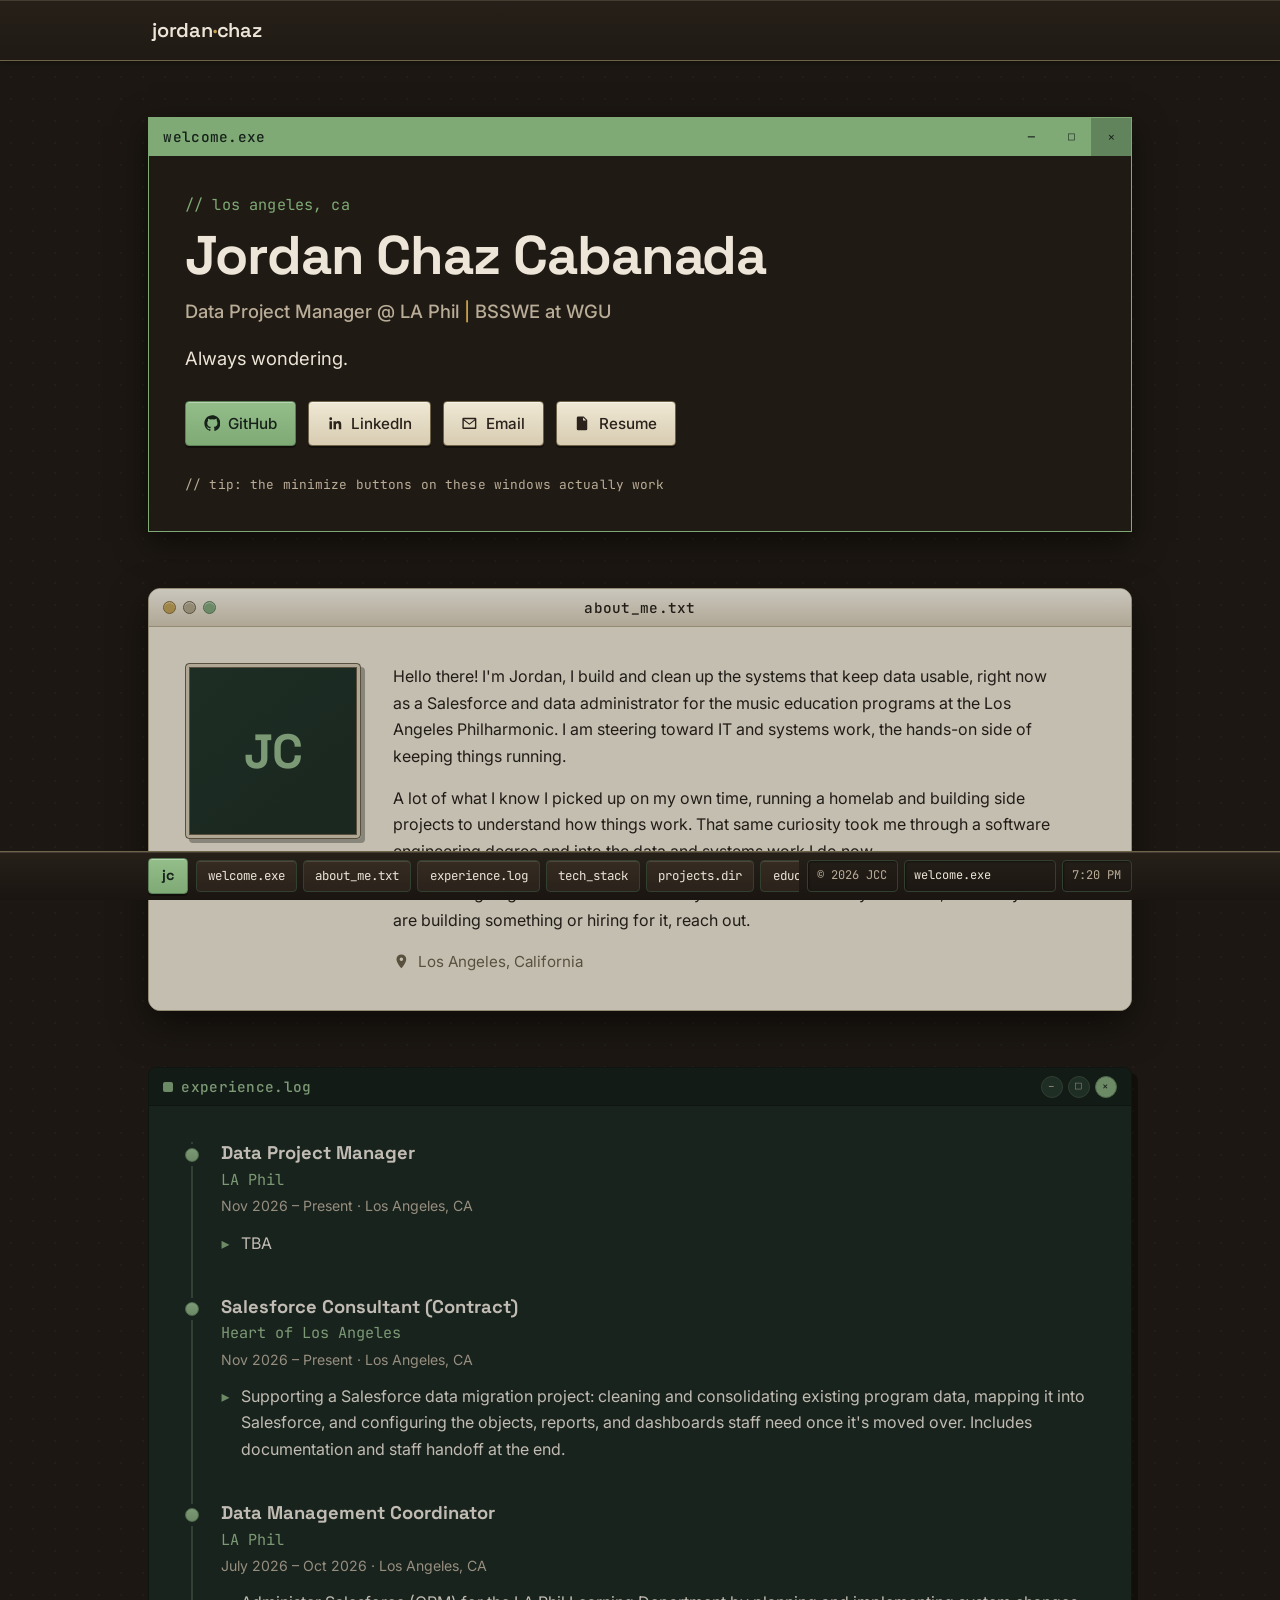
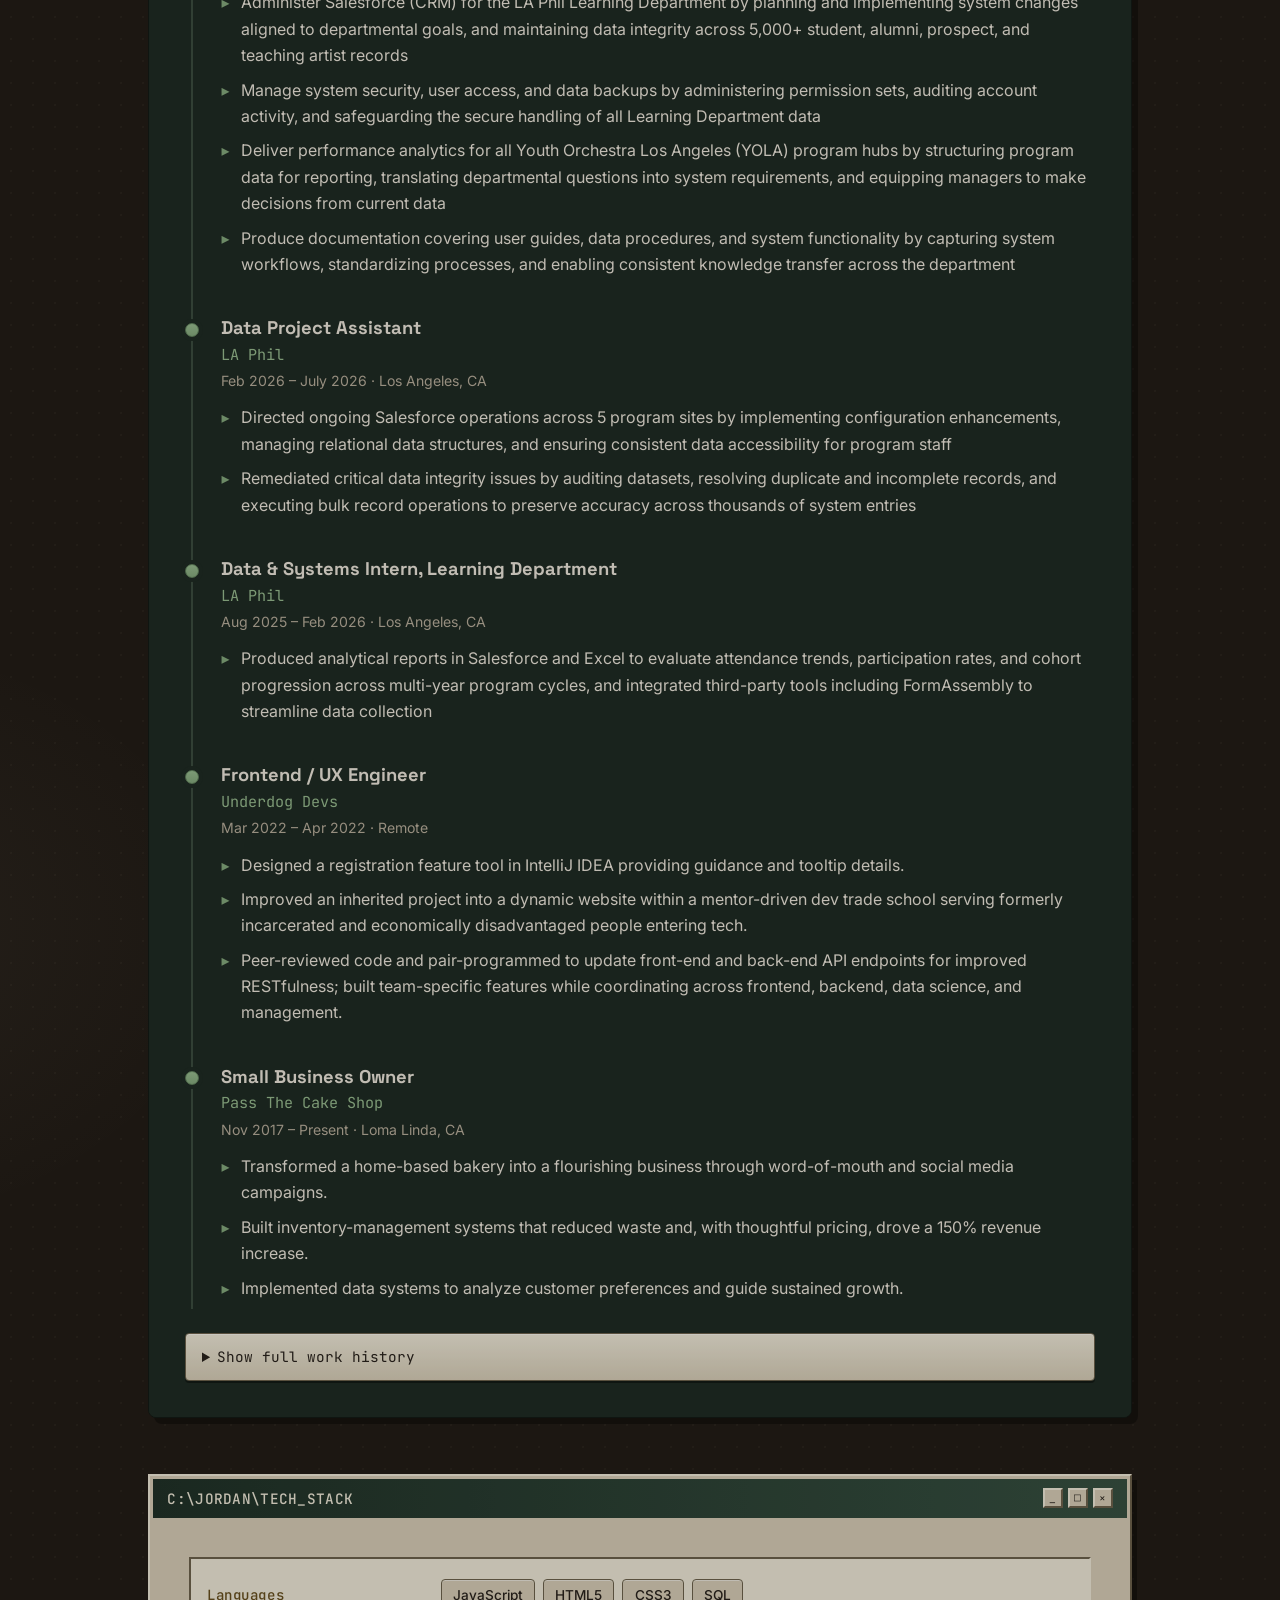
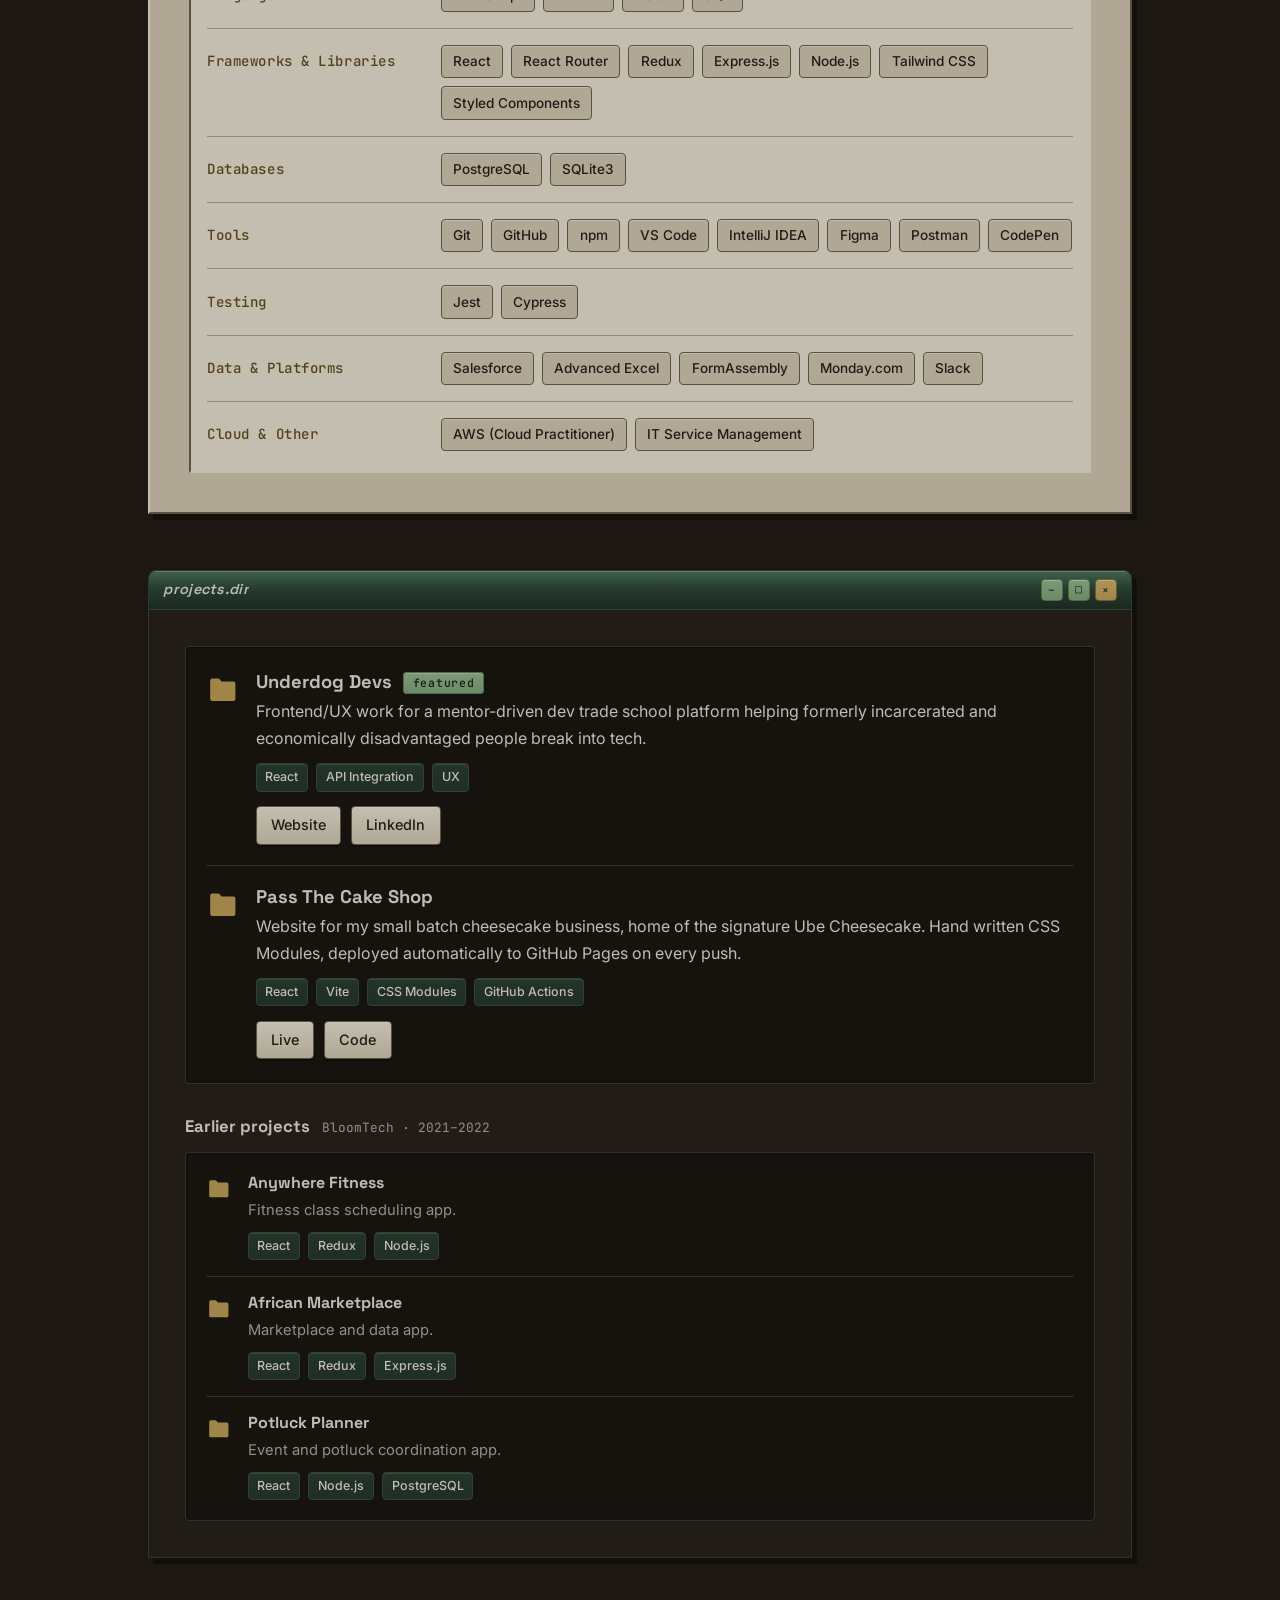
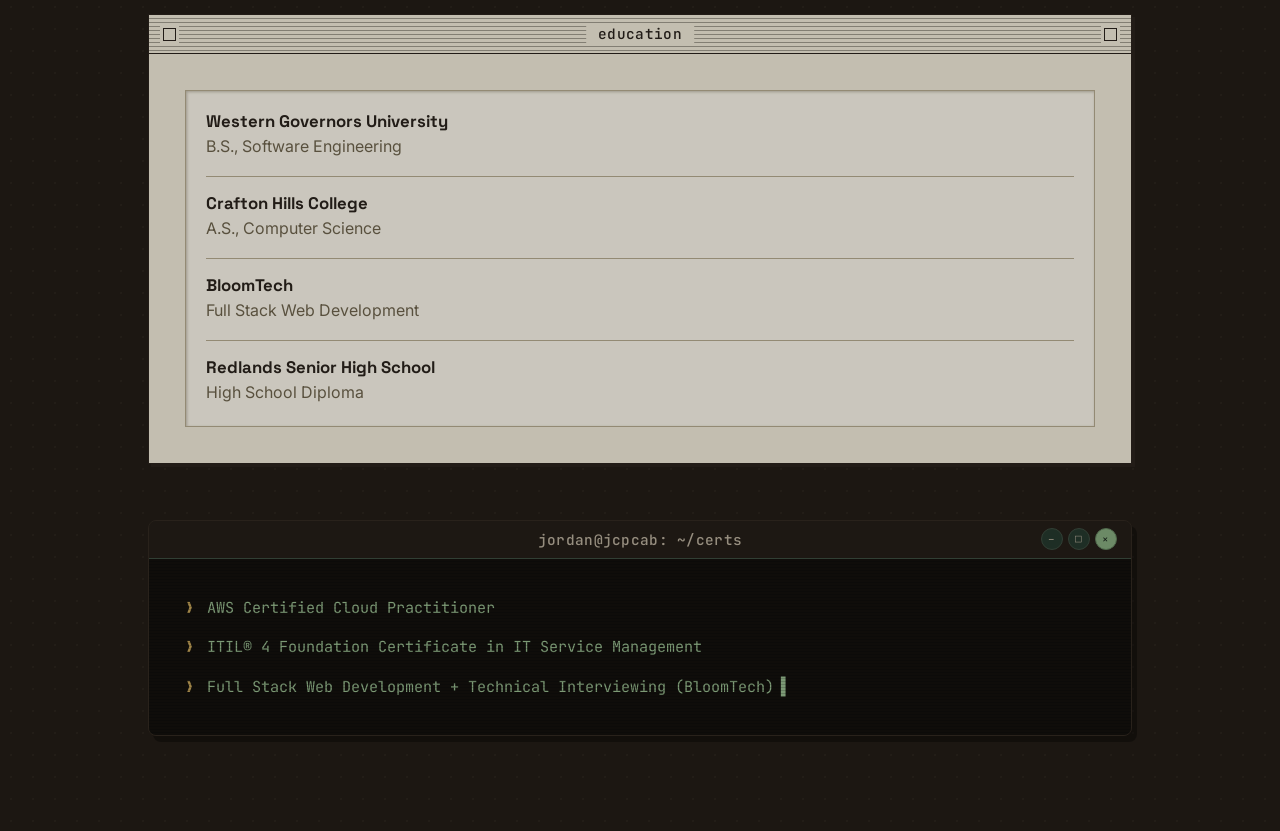
<file: index.html>
<!DOCTYPE html>
<html lang="en">
<head>
  <meta charset="UTF-8">
  <meta name="viewport" content="width=device-width, initial-scale=1.0">
  <title>Jordan Chaz Cabanada | Data Project Manager @ LA Phil</title>
  <meta name="description" content="Jordan Chaz Cabanada, Data Management Coordinator at the LA Phil and software engineering student at WGU. Building for clean energy, health, and social impact.">

  <meta property="og:title" content="Jordan Chaz Cabanada | Data Management Coordinator @ LA Phil">
  <meta property="og:description" content="Data Management Coordinator at the LA Phil and software engineering student at WGU. Building for clean energy, health, and social impact.">
  <meta property="og:url" content="https://jcpcab.github.io/">
  <meta property="og:type" content="website">
  <meta name="twitter:card" content="summary">

  <link rel="preconnect" href="https://fonts.googleapis.com">
  <link rel="preconnect" href="https://fonts.gstatic.com" crossorigin>
  <link href="https://fonts.googleapis.com/css2?family=Inter:wght@400;500;600&family=JetBrains+Mono:wght@400;500&family=Space+Grotesk:wght@500;600;700&display=swap" rel="stylesheet">

  <link rel="stylesheet" href="styles.css">
  <link rel="icon" href="data:image/svg+xml,<svg xmlns='http://www.w3.org/2000/svg' viewBox='0 0 100 100'><rect width='100' height='100' rx='12' fill='%231c1712'/><text x='50' y='68' font-family='monospace' font-size='52' font-weight='bold' fill='%237faa76' text-anchor='middle'>jc</text></svg>">
</head>
<body>

<a class="skip-link" href="#about">Skip to content</a>

<header class="nav" id="top">
  <div class="nav-inner">
    <a href="#top" class="nav-logo" aria-label="Back to top">jordan<span class="dot">·</span>chaz</a>
  </div>
</header>

<main>

<section class="section hero">
  <div class="container">
    <div class="window os-win10 boot">
      <div class="titlebar">
        <span class="titlebar-title">welcome.exe</span>
        <span class="titlebar-btns" aria-hidden="true"><span class="tb10">─</span><span class="tb10">□</span><span class="tb10">✕</span></span>
      </div>
      <div class="window-body hero-body">
        <p class="code-comment">// los angeles, ca</p>
        <h1 class="hero-name">Jordan Chaz Cabanada</h1>
        <p class="hero-title">Data Project Manager @ LA Phil <span class="dot">|</span> BSSWE at WGU</p>
        <p class="hero-tagline">
          Always wondering. 
        </p>

        <div class="hero-links">
          <a class="btn btn-primary" href="https://github.com/jcpcab" target="_blank" rel="noopener">
            <svg class="icon" viewBox="0 0 24 24" aria-hidden="true"><path fill="currentColor" d="M12 .5C5.65.5.5 5.65.5 12c0 5.08 3.29 9.39 7.86 10.91.58.11.79-.25.79-.55v-2.15c-3.2.7-3.87-1.36-3.87-1.36-.52-1.33-1.28-1.68-1.28-1.68-1.04-.71.08-.7.08-.7 1.15.08 1.76 1.18 1.76 1.18 1.03 1.76 2.7 1.25 3.35.96.1-.75.4-1.25.72-1.54-2.55-.29-5.23-1.28-5.23-5.68 0-1.26.45-2.28 1.18-3.09-.12-.29-.51-1.46.11-3.05 0 0 .96-.31 3.16 1.18a10.9 10.9 0 0 1 5.76 0c2.19-1.49 3.15-1.18 3.15-1.18.63 1.59.24 2.76.12 3.05.74.81 1.18 1.83 1.18 3.09 0 4.41-2.69 5.38-5.25 5.67.41.35.77 1.05.77 2.12v3.14c0 .3.2.66.8.55A11.5 11.5 0 0 0 23.5 12C23.5 5.65 18.35.5 12 .5Z"/></svg>
            GitHub
          </a>
          <a class="btn" href="https://www.linkedin.com/in/jcpcabanada" target="_blank" rel="noopener">
            <svg class="icon" viewBox="0 0 24 24" aria-hidden="true"><path fill="currentColor" d="M20.45 20.45h-3.55v-5.57c0-1.33-.03-3.04-1.85-3.04-1.86 0-2.14 1.45-2.14 2.94v5.67H9.35V9h3.41v1.56h.05a3.74 3.74 0 0 1 3.37-1.85c3.6 0 4.27 2.37 4.27 5.46v6.28ZM5.34 7.43a2.06 2.06 0 1 1 0-4.12 2.06 2.06 0 0 1 0 4.12ZM7.12 20.45H3.56V9h3.56v11.45Z"/></svg>
            LinkedIn
          </a>
          <a class="btn" href="mailto:jordanchazc@gmail.com">
            <svg class="icon" viewBox="0 0 24 24" aria-hidden="true"><path fill="currentColor" d="M2 5.5A1.5 1.5 0 0 1 3.5 4h17A1.5 1.5 0 0 1 22 5.5v13a1.5 1.5 0 0 1-1.5 1.5h-17A1.5 1.5 0 0 1 2 18.5v-13Zm2.24.5L12 12.25 19.76 6H4.24ZM20 7.8l-7.4 5.93a1 1 0 0 1-1.2 0L4 7.8V18h16V7.8Z"/></svg>
            Email
          </a>
          <a class="btn" href="resume.pdf" target="_blank" rel="noopener">
            <svg class="icon" viewBox="0 0 24 24" aria-hidden="true"><path fill="currentColor" d="M6 2h8l5 5v13a2 2 0 0 1-2 2H6a2 2 0 0 1-2-2V4a2 2 0 0 1 2-2Zm7 1.5V8h4.5L13 3.5ZM8 12h8v1.5H8V12Zm0 3.5h8V17H8v-1.5Z"/></svg>
            Resume
          </a>
        </div>

        <p class="code-comment hint">// tip: the minimize buttons on these windows actually work</p>
      </div>
    </div>
  </div>
</section>

<section class="section" id="about">
  <div class="container">
    <div class="window os-mac">
      <div class="titlebar">
        <h2 class="titlebar-title" aria-label="About">about_me.txt</h2>
        <span class="titlebar-btns" aria-hidden="true"><span class="mac-dot mac-1"></span><span class="mac-dot mac-2"></span><span class="mac-dot mac-3"></span></span>
      </div>
      <div class="window-body">
        <div class="about-grid">
          <div class="avatar" aria-hidden="true"><span>JC</span></div>

          <div class="about-text">
            <p>
              Hello there! I'm Jordan, I build and clean up the systems that keep data usable,
              right now as a Salesforce and data administrator for the music education programs 
              at the Los Angeles Philharmonic. I am steering toward IT and systems work, 
              the hands-on side of keeping things running.
            </p>
            <p>
             A lot of what I know I picked up on my own time, running a homelab and building side 
              projects to understand how things work. That same curiosity took me through a software
              engineering degree and into the data and systems work I do now.
            </p>
              <p>
             I am looking to grow further into IT and systems work. If that is your world, whether you are building something or hiring for it, reach out.
            </p>
            <p class="about-location">
              <svg class="icon" viewBox="0 0 24 24" aria-hidden="true"><path fill="currentColor" d="M12 2a7 7 0 0 1 7 7c0 5.25-7 13-7 13S5 14.25 5 9a7 7 0 0 1 7-7Zm0 9.5A2.5 2.5 0 1 0 12 6.5a2.5 2.5 0 0 0 0 5Z"/></svg>
              Los Angeles, California
            </p>
          </div>
        </div>
      </div>
    </div>
  </div>
</section>

<section class="section" id="experience">
  <div class="container">
    <div class="window os-mint">
      <div class="titlebar">
        <h2 class="titlebar-title" aria-label="Experience">experience.log</h2>
        <span class="titlebar-btns" aria-hidden="true"><span class="mint-btn">–</span><span class="mint-btn">□</span><span class="mint-btn">×</span></span>
      </div>
      <div class="window-body">
        <div class="timeline">

          <article class="job">
            <div class="job-head">
              <h3>Data Project Manager</h3>
              <p class="job-org">LA Phil</p>
              <p class="job-meta">Nov 2026 – Present · Los Angeles, CA</p>
            </div>
            <ul class="job-bullets">
              <li>TBA</li>
            </ul>
          </article>

          <article class="job">
            <div class="job-head">
              <h3>Salesforce Consultant (Contract)</h3>
              <p class="job-org">Heart of Los Angeles</p>
              <p class="job-meta">Nov 2026 – Present · Los Angeles, CA</p>
            </div>
            <ul class="job-bullets">
              <li>Supporting a Salesforce data migration project: cleaning and consolidating existing program data, mapping it into Salesforce, and configuring the objects, reports, and dashboards staff need once it's moved over. Includes documentation and staff handoff at the end.</li>
            </ul>
          </article>
          
          <article class="job">
            <div class="job-head">
              <h3>Data Management Coordinator</h3>
              <p class="job-org">LA Phil</p>
              <p class="job-meta">July 2026 – Oct 2026 · Los Angeles, CA</p>
            </div>
            <ul class="job-bullets">
              <li>Administer Salesforce (CRM) for the LA Phil Learning Department by planning and implementing system changes aligned to departmental goals, and maintaining data integrity across 5,000+ student, alumni, prospect, and teaching artist records</li>
              <li>Manage system security, user access, and data backups by administering permission sets, auditing account activity, and safeguarding the secure handling of all Learning Department data</li>
              <li>Deliver performance analytics for all Youth Orchestra Los Angeles (YOLA) program hubs by structuring program data for reporting, translating departmental questions into system requirements, and equipping managers to make decisions from current data</li>
              <li>Produce documentation covering user guides, data procedures, and system functionality by capturing system workflows, standardizing processes, and enabling consistent knowledge transfer across the department</li>
            </ul>
          </article>
          
          <article class="job">
            <div class="job-head">
              <h3>Data Project Assistant</h3>
              <p class="job-org">LA Phil</p>
              <p class="job-meta">Feb 2026 – July 2026 · Los Angeles, CA</p>
            </div>
            <ul class="job-bullets">
              <li>Directed ongoing Salesforce operations across 5 program sites by implementing configuration enhancements, managing relational data structures, and ensuring consistent data accessibility for program staff </li>
              <li>Remediated critical data integrity issues by auditing datasets, resolving duplicate and incomplete records, and executing bulk record operations to preserve accuracy across thousands of system entries </li>
            </ul>
          </article>
          
          <article class="job">
            <div class="job-head">
              <h3>Data &amp; Systems Intern, Learning Department</h3>
              <p class="job-org">LA Phil</p>
              <p class="job-meta">Aug 2025 – Feb 2026 · Los Angeles, CA</p>
            </div>
            <ul class="job-bullets">
              <li>Produced analytical reports in Salesforce and Excel to evaluate attendance trends, participation rates, and cohort progression across multi-year program cycles, and integrated third-party tools including FormAssembly to streamline data collection </li>
            </ul>
          </article>

          <article class="job">
            <div class="job-head">
              <h3>Frontend / UX Engineer</h3>
              <p class="job-org">Underdog Devs</p>
              <p class="job-meta">Mar 2022 – Apr 2022 · Remote</p>
            </div>
            <ul class="job-bullets">
              <li>Designed a registration feature tool in IntelliJ IDEA providing guidance and tooltip details.</li>
              <li>Improved an inherited project into a dynamic website within a mentor-driven dev trade school serving formerly incarcerated and economically disadvantaged people entering tech.</li>
              <li>Peer-reviewed code and pair-programmed to update front-end and back-end API endpoints for improved RESTfulness; built team-specific features while coordinating across frontend, backend, data science, and management.</li>
            </ul>
          </article>

          <article class="job">
            <div class="job-head">
              <h3>Small Business Owner</h3>
              <p class="job-org">Pass The Cake Shop</p>
              <p class="job-meta">Nov 2017 – Present · Loma Linda, CA</p>
            </div>
            <ul class="job-bullets">
              <li>Transformed a home-based bakery into a flourishing business through word-of-mouth and social media campaigns.</li>
              <li>Built inventory-management systems that reduced waste and, with thoughtful pricing, drove a 150% revenue increase.</li>
              <li>Implemented data systems to analyze customer preferences and guide sustained growth.</li>
            </ul>
          </article>
        </div>

        <details class="history">
          <summary>Show full work history</summary>
          <ul class="history-list">
            <li><strong>Chipotle Mexican Grill</strong> · Crew Member · Oct 2024 – Aug 2025 · San Bernardino, CA</li>
            <li><strong>bb.q Chicken USA</strong> · Cook · May 2024 – Nov 2024 · Loma Linda, CA</li>
            <li><strong>Prestige Medical Transport</strong> · Medical Transport · Jan 2024 – May 2024 · Loma Linda, CA</li>
            <li><strong>Ted's Garage 13</strong> · Motorcycle Mechanic Apprentice · Aug 2023 – Dec 2023 · Yucaipa, CA</li>
            <li><strong>Rocket Carwash</strong> · Member Support Specialist · Mar 2023 – Dec 2023 · Loma Linda, CA</li>
            <li><strong>Celebrities Sports Grill</strong> · Chef · May 2021 – Dec 2021 · San Bernardino, CA</li>
            <li><strong>Amazon Fulfillment Center</strong> · Fulfillment Associate · Jan 2021 – May 2021 · San Bernardino, CA</li>
            <li><strong>Hiccups</strong> · Chef · Jan 2020 – Jun 2020 · Loma Linda, CA</li>
          </ul>
        </details>
      </div>
    </div>
  </div>
</section>

<section class="section" id="skills">
  <div class="container">
    <div class="window os-win95">
      <div class="titlebar">
        <h2 class="titlebar-title" aria-label="Skills">C:\JORDAN\TECH_STACK</h2>
        <span class="titlebar-btns" aria-hidden="true"><span class="tb95">_</span><span class="tb95">□</span><span class="tb95">×</span></span>
      </div>
      <div class="window-body">
        <div class="skills-list">
          <div class="skill-row">
            <h3>Languages</h3>
            <ul class="chips">
              <li>JavaScript</li><li>HTML5</li><li>CSS3</li><li>SQL</li>
            </ul>
          </div>
          <div class="skill-row">
            <h3>Frameworks &amp; Libraries</h3>
            <ul class="chips">
              <li>React</li><li>React Router</li><li>Redux</li><li>Express.js</li>
              <li>Node.js</li><li>Tailwind CSS</li><li>Styled Components</li>
            </ul>
          </div>
          <div class="skill-row">
            <h3>Databases</h3>
            <ul class="chips">
              <li>PostgreSQL</li><li>SQLite3</li>
            </ul>
          </div>
          <div class="skill-row">
            <h3>Tools</h3>
            <ul class="chips">
              <li>Git</li><li>GitHub</li><li>npm</li><li>VS Code</li>
              <li>IntelliJ IDEA</li><li>Figma</li><li>Postman</li><li>CodePen</li>
            </ul>
          </div>
          <div class="skill-row">
            <h3>Testing</h3>
            <ul class="chips">
              <li>Jest</li><li>Cypress</li>
            </ul>
          </div>
          <div class="skill-row">
            <h3>Data &amp; Platforms</h3>
            <ul class="chips">
              <li>Salesforce</li><li>Advanced Excel</li><li>FormAssembly</li>
              <li>Monday.com</li><li>Slack</li>
            </ul>
          </div>
          <div class="skill-row">
            <h3>Cloud &amp; Other</h3>
            <ul class="chips">
              <li>AWS (Cloud Practitioner)</li><li>IT Service Management</li>
            </ul>
          </div>
        </div>
      </div>
    </div>
  </div>
</section>

<section class="section" id="projects">
  <div class="container">
    <div class="window os-xp">
      <div class="titlebar">
        <h2 class="titlebar-title" aria-label="Projects">projects.dir</h2>
        <span class="titlebar-btns" aria-hidden="true"><span class="tbxp">–</span><span class="tbxp">□</span><span class="tbxp tbxp-close">×</span></span>
      </div>
      <div class="window-body">
        <ul class="file-list">
          <li class="file-row">
            <svg class="file-icon" viewBox="0 0 24 24" aria-hidden="true"><path fill="currentColor" d="M3 5.5A1.5 1.5 0 0 1 4.5 4h4.7l2 2h8.3A1.5 1.5 0 0 1 21 7.5v11a1.5 1.5 0 0 1-1.5 1.5h-15A1.5 1.5 0 0 1 3 18.5v-13Z"/></svg>
            <div class="file-info">
              <h3>Underdog Devs <span class="tag">featured</span></h3>
              <p>
                Frontend/UX work for a mentor-driven dev trade school platform helping formerly
                incarcerated and economically disadvantaged people break into tech.
              </p>
              <ul class="chips chips-sm">
                <li>React</li><li>API Integration</li><li>UX</li>
              </ul>
              <div class="project-links">
                <a class="btn btn-sm" href="https://www.underdogdevs.org/" target="_blank" rel="noopener">Website</a>
                <a class="btn btn-sm" href="https://www.linkedin.com/company/underdog-devs-org/" target="_blank" rel="noopener">LinkedIn</a>
              </div>
            </div>
          </li>
          <li class="file-row">
            <svg class="file-icon" viewBox="0 0 24 24" aria-hidden="true"><path fill="currentColor" d="M3 5.5A1.5 1.5 0 0 1 4.5 4h4.7l2 2h8.3A1.5 1.5 0 0 1 21 7.5v11a1.5 1.5 0 0 1-1.5 1.5h-15A1.5 1.5 0 0 1 3 18.5v-13Z"/></svg>
            <div class="file-info">
              <h3>Pass The Cake Shop</h3>
              <p>Website for my small batch cheesecake business, home of the signature Ube Cheesecake. Hand written CSS Modules, deployed automatically to GitHub Pages on every push.</p>
              <ul class="chips chips-sm">
                <li>React</li><li>Vite</li><li>CSS Modules</li><li>GitHub Actions</li>
              </ul>
              <div class="project-links">
                <a class="btn btn-sm" href="https://jcpcab.github.io/PTC_Shop/" target="_blank" rel="noopener">Live</a>
                <a class="btn btn-sm" href="https://github.com/jcpcab/PTC_Shop" target="_blank" rel="noopener">Code</a>
              </div>
            </div>
          </li>
        </ul>

        <h3 class="subheading">Earlier projects <span class="subheading-note">BloomTech · 2021–2022</span></h3>
        <ul class="file-list file-list-compact">
          <li class="file-row">
            <svg class="file-icon" viewBox="0 0 24 24" aria-hidden="true"><path fill="currentColor" d="M3 5.5A1.5 1.5 0 0 1 4.5 4h4.7l2 2h8.3A1.5 1.5 0 0 1 21 7.5v11a1.5 1.5 0 0 1-1.5 1.5h-15A1.5 1.5 0 0 1 3 18.5v-13Z"/></svg>
            <div class="file-info">
              <h4>Anywhere Fitness</h4>
              <p>Fitness class scheduling app.</p>
              <ul class="chips chips-sm"><li>React</li><li>Redux</li><li>Node.js</li></ul>
            </div>
          </li>
          <li class="file-row">
            <svg class="file-icon" viewBox="0 0 24 24" aria-hidden="true"><path fill="currentColor" d="M3 5.5A1.5 1.5 0 0 1 4.5 4h4.7l2 2h8.3A1.5 1.5 0 0 1 21 7.5v11a1.5 1.5 0 0 1-1.5 1.5h-15A1.5 1.5 0 0 1 3 18.5v-13Z"/></svg>
            <div class="file-info">
              <h4>African Marketplace</h4>
              <p>Marketplace and data app.</p>
              <ul class="chips chips-sm"><li>React</li><li>Redux</li><li>Express.js</li></ul>
            </div>
          </li>
          <li class="file-row">
            <svg class="file-icon" viewBox="0 0 24 24" aria-hidden="true"><path fill="currentColor" d="M3 5.5A1.5 1.5 0 0 1 4.5 4h4.7l2 2h8.3A1.5 1.5 0 0 1 21 7.5v11a1.5 1.5 0 0 1-1.5 1.5h-15A1.5 1.5 0 0 1 3 18.5v-13Z"/></svg>
            <div class="file-info">
              <h4>Potluck Planner</h4>
              <p>Event and potluck coordination app.</p>
              <ul class="chips chips-sm"><li>React</li><li>Node.js</li><li>PostgreSQL</li></ul>
            </div>
          </li>
        </ul>
      </div>
    </div>
  </div>
</section>

<section class="section" id="education">
  <div class="container">
    <div class="window os-sys7">
      <div class="titlebar">
        <span class="s7-box" aria-hidden="true"></span>
        <h2 class="titlebar-title" aria-label="Education">education</h2>
        <span class="s7-box" aria-hidden="true"></span>
      </div>
      <div class="window-body">
        <ul class="edu-list">
          <li class="edu-item">
            <h3>Western Governors University</h3>
            <!-- <span class="tag">current</span> -->
            <p>B.S., Software Engineering</p>
          </li>
          <li class="edu-item">
            <h3>Crafton Hills College</h3>
            <p>A.S., Computer Science</p>
          </li>
          <li class="edu-item">
            <h3>BloomTech</h3>
            <p>Full Stack Web Development</p>
          </li>
          <li class="edu-item">
            <h3>Redlands Senior High School</h3>
            <p>High School Diploma</p>
          </li>
        </ul>
      </div>
    </div>
  </div>
</section>

<section class="section" id="certifications">
  <div class="container">
    <div class="window os-term">
      <div class="titlebar">
        <h2 class="titlebar-title" aria-label="Certifications">jordan@jcpcab: ~/certs</h2>
        <span class="titlebar-btns" aria-hidden="true"><span class="mint-btn">–</span><span class="mint-btn">□</span><span class="mint-btn">×</span></span>
      </div>
      <div class="window-body">
        <ul class="cert-list">
          <li class="cert-item">AWS Certified Cloud Practitioner</li>
          <li class="cert-item">ITIL® 4 Foundation Certificate in IT Service Management</li>
          <li class="cert-item">Full Stack Web Development + Technical Interviewing (BloomTech)</li>
        </ul>
      </div>
    </div>
  </div>
</section>

</main>

<footer class="taskbar">
  <div class="container taskbar-inner">
    <a href="#top" class="start-btn" title="Back to top">jc</a>
    <nav class="task-btns" aria-label="Section shortcuts">
      <a href="#top">welcome.exe</a>
      <a href="#about">about_me.txt</a>
      <a href="#experience">experience.log</a>
      <a href="#skills">tech_stack</a>
      <a href="#projects">projects.dir</a>
      <a href="#education">education</a>
      <a href="#certifications">~/certs</a>
    </nav>
    <span class="tray">
      <span class="tray-cell copy">© <span id="year">2026</span> JCC</span>
      <span class="tray-cell tray-view"><span class="tray-fill" aria-hidden="true"></span><span class="tray-label" id="view-label">welcome.exe</span></span>
      <span class="tray-cell" id="clock">--:--</span>
    </span>
  </div>
</footer>

<script src="script.js"></script>
</body>
</html>
</file>
<file: styles.css>
:root {
  --bg:            #1c1712;
  --bg-alt:        #201a14;
  --surface:       #22392c;
  --surface-brown: #2a221b;
  --border:        #3a4d3e;
  --border-soft:   #33402f;

  --text:          #ece5d8;
  --text-muted:    #b9ad98;

  --accent:        #7faa76;
  --accent-strong: #93bd89;
  --accent-dark:   #16211a;
  --gold:          #c8a24a;

  --beige:       #d8ccb2;
  --beige-light: #efe8d4;
  --beige-dark:  #b5a888;
  --beige-shade: #6e6248;
  --ink:         #2a221b;

  --bevel-light: rgba(236, 229, 216, 0.14);
  --bevel-dark:  rgba(0, 0, 0, 0.4);

  --font-body: 'Inter', system-ui, sans-serif;
  --font-head: 'Space Grotesk', var(--font-body);
  --font-mono: 'JetBrains Mono', ui-monospace, monospace;

  --radius: 8px;
  --radius-sm: 4px;
  --container: 64rem;
}

*, *::before, *::after { box-sizing: border-box; }

html {
  scroll-behavior: smooth;
  scroll-padding-top: 4.5rem;
}

body {
  margin: 0;
  font-family: var(--font-body);
  font-size: 1rem;
  line-height: 1.65;
  color: var(--text);
  background-color: var(--bg);
  background-image:
    radial-gradient(rgba(216, 204, 178, 0.035) 1px, transparent 1px),
    radial-gradient(55rem 38rem at 85% -10%, rgba(127, 170, 118, 0.07), transparent 60%),
    radial-gradient(45rem 32rem at -15% 45%, rgba(216, 204, 178, 0.05), transparent 60%);
  background-size: 22px 22px, auto, auto;
  -webkit-font-smoothing: antialiased;
  overflow-x: hidden;
  padding-bottom: 4.2rem;
}

::selection { background: var(--accent); color: var(--accent-dark); }

::-webkit-scrollbar { width: 14px; }
::-webkit-scrollbar-track { background: var(--bg-alt); }
::-webkit-scrollbar-thumb {
  background: var(--beige-dark);
  border: 2px solid var(--bg-alt);
  border-radius: 7px;
  box-shadow: inset 0 1px 0 rgba(255, 255, 255, 0.25);
}
::-webkit-scrollbar-thumb:hover { background: var(--beige); }

img { max-width: 100%; height: auto; display: block; }

h1, h2, h3, h4 {
  font-family: var(--font-head);
  line-height: 1.2;
  margin: 0 0 0.75rem;
  color: var(--text);
}

h3 { font-size: 1.15rem; }
p  { margin: 0 0 1rem; }
ul { padding: 0; margin: 0; }

a { color: var(--accent-strong); text-decoration: none; }
a:hover { color: var(--gold); }

a:focus-visible, button:focus-visible, summary:focus-visible {
  outline: 2px dotted var(--accent);
  outline-offset: 3px;
}

.container {
  width: 100%;
  max-width: var(--container);
  margin-inline: auto;
  padding-inline: 1.25rem;
}

.skip-link {
  position: absolute;
  left: -9999px;
  top: 0;
  background: var(--accent);
  color: var(--accent-dark);
  padding: 0.6rem 1rem;
  border-radius: var(--radius-sm);
  z-index: 200;
}
.skip-link:focus { left: 0.5rem; top: 0.5rem; }

.code-comment {
  font-family: var(--font-mono);
  font-size: 0.95rem;
  color: var(--accent);
  margin-bottom: 0.35rem;
  letter-spacing: 0.01em;
}

.accent { color: var(--accent); }
.dot { color: var(--gold); }

/* ===== menu bar (nav) ===== */
.nav {
  position: sticky;
  top: 0;
  z-index: 100;
  background: linear-gradient(180deg, #262019, var(--bg-alt));
  border-bottom: 1px solid var(--beige-shade);
  box-shadow: inset 0 1px 0 var(--bevel-light), 0 2px 6px rgba(0, 0, 0, 0.35);
}

.nav-inner {
  max-width: var(--container);
  margin-inline: auto;
  padding: 0.45rem 1.25rem;
  display: flex;
  align-items: center;
}

.nav-logo {
  font-family: var(--font-head);
  font-size: 1.25rem;
  font-weight: 600;
  letter-spacing: -0.01em;
  color: var(--text);
  padding: 0.4rem 0.25rem;
}
.nav-logo:hover { color: var(--accent-strong); }

/* ===== windows: shared ===== */
.section { padding: 1.4rem 0; }
.hero { padding-top: 3rem; }

.window {
  background: var(--surface-brown);
  border: 1px solid var(--border);
  box-shadow: 5px 6px 0 rgba(0, 0, 0, 0.35);
  overflow: hidden;
}

.titlebar {
  position: relative;
  display: flex;
  align-items: center;
  justify-content: space-between;
  gap: 1rem;
  min-height: 2.4rem;
  padding: 0.4rem 0.9rem;
  border-bottom: 1px solid var(--border);
}

.titlebar-title {
  font-family: var(--font-mono);
  font-size: 0.9rem;
  font-weight: 500;
  letter-spacing: 0.02em;
  color: var(--text);
  margin: 0;
  white-space: nowrap;
  overflow: hidden;
  text-overflow: ellipsis;
}

.titlebar-btns {
  display: flex;
  align-items: center;
  gap: 5px;
  flex-shrink: 0;
}

.window-body { padding: clamp(1.25rem, 4vw, 2.25rem); }

/* ===== windows 10 (hero): flat, sharp, accent titlebar, soft shadow ===== */
.os-win10 {
  border-radius: 0;
  border: 1px solid var(--accent);
  background: #201a14;
  box-shadow: 0 10px 30px rgba(0, 0, 0, 0.55);
}
.os-win10 .titlebar {
  background: var(--accent);
  border-bottom: none;
  padding: 0 0 0 0.9rem;
}
.os-win10 .titlebar-title { color: var(--accent-dark); }
.os-win10 .titlebar-btns { gap: 0; align-self: stretch; }
.tb10 {
  display: inline-flex;
  align-items: center;
  justify-content: center;
  width: 40px;
  align-self: stretch;
  font-family: var(--font-mono);
  font-size: 0.7rem;
  color: var(--accent-dark);
  user-select: none;
}
.tb10:last-child { background: rgba(22, 33, 26, 0.28); }

/* ===== macos (about): light window, big radius, traffic lights ===== */
.os-mac {
  border-radius: 12px;
  border: 1px solid var(--beige-dark);
  background: var(--beige-light);
  box-shadow: 0 14px 36px rgba(0, 0, 0, 0.5);
}
.os-mac .titlebar {
  background: linear-gradient(180deg, #f7f2e4, var(--beige));
  border-bottom: 1px solid var(--beige-dark);
  justify-content: center;
}
.os-mac .titlebar-title { color: var(--ink); }
.os-mac .titlebar-btns { position: absolute; left: 0.9rem; gap: 7px; }
.mac-dot {
  width: 13px;
  height: 13px;
  border-radius: 50%;
  box-shadow: inset 0 1px 1px rgba(255, 255, 255, 0.5);
}
.mac-1 { background: var(--gold); border: 1px solid #8a6d2f; }
.mac-2 { background: var(--beige-dark); border: 1px solid var(--beige-shade); }
.mac-3 { background: var(--accent); border: 1px solid #5c8157; }
.os-mac .window-body {
  background: var(--beige-light);
  color: var(--ink);
}
.os-mac .about-location { color: var(--beige-shade); }

/* ===== linux mint (experience): deep green, dark bar, round buttons ===== */
.os-mint {
  border-radius: var(--radius);
  border: 1px solid #121a14;
  background: #1d2b22;
  box-shadow: 6px 6px 0 rgba(0, 0, 0, 0.35);
}
.os-mint .titlebar {
  background: #16211a;
  border-bottom: 1px solid #121a14;
}
.os-mint .titlebar-title {
  display: flex;
  align-items: center;
  gap: 0.5rem;
  color: var(--accent-strong);
}
.os-mint .titlebar-title::before {
  content: "";
  width: 10px;
  height: 10px;
  border-radius: 2px;
  background: var(--accent);
  flex-shrink: 0;
}
.os-mint .window-body { background: #1d2b22; }
.os-mint .job::before { box-shadow: 0 0 0 4px #1d2b22; }
.mint-btn {
  display: inline-flex;
  align-items: center;
  justify-content: center;
  width: 22px;
  height: 22px;
  border-radius: 50%;
  background: #22392c;
  border: 1px solid var(--border);
  font-family: var(--font-mono);
  font-size: 0.68rem;
  line-height: 1;
  color: var(--text-muted);
  user-select: none;
}
.mint-btn:last-child { background: var(--accent); color: var(--accent-dark); border-color: #5c8157; }

/* ===== windows 95 (skills, beige) ===== */
.os-win95 {
  border-radius: 0;
  background: var(--beige);
  border: 2px solid;
  border-color: var(--beige-light) var(--beige-shade) var(--beige-shade) var(--beige-light);
  padding: 3px;
}
.os-win95 .titlebar {
  background: linear-gradient(90deg, #1e3226, #33513f);
  border-bottom: none;
  margin-bottom: 3px;
}
.os-win95 .titlebar-title { font-weight: 500; color: var(--beige-light); }
.tb95 {
  display: inline-flex;
  align-items: flex-end;
  justify-content: center;
  width: 20px;
  height: 20px;
  font-family: var(--font-mono);
  font-size: 0.7rem;
  line-height: 1.4;
  color: var(--ink);
  background: var(--beige);
  border: 2px solid;
  border-color: var(--beige-light) var(--beige-shade) var(--beige-shade) var(--beige-light);
  user-select: none;
}
.os-win95 .window-body {
  background: var(--beige);
  color: var(--ink);
}

/* ===== windows xp (projects) ===== */
.os-xp { border-radius: var(--radius) var(--radius) 0 0; border-color: #2b4a37; }
.os-xp .titlebar {
  background: linear-gradient(180deg, #4a7a58 0%, #2b4a37 45%, #1e3226 100%);
  box-shadow: inset 0 1px 0 rgba(236, 229, 216, 0.3);
}
.os-xp .titlebar-title { font-family: var(--font-head); font-weight: 600; font-style: italic; }
.tbxp {
  display: inline-flex;
  align-items: center;
  justify-content: center;
  width: 22px;
  height: 22px;
  border-radius: 4px;
  font-family: var(--font-mono);
  font-size: 0.72rem;
  line-height: 1;
  color: var(--accent-dark);
  background: linear-gradient(180deg, var(--accent-strong), var(--accent));
  border: 1px solid #5c8157;
  box-shadow: inset 0 1px 0 rgba(255, 255, 255, 0.4);
  user-select: none;
}
.tbxp-close { background: linear-gradient(180deg, #d8b45e, var(--gold)); border-color: #8a6d2f; }

/* ===== mac system 7 (education): cream, pinstripes, hard 1-bit look ===== */
.os-sys7 {
  border-radius: 0;
  border: 1px solid var(--ink);
  background: var(--beige-light);
  box-shadow: 3px 3px 0 var(--ink);
}
.os-sys7 .titlebar {
  background:
    repeating-linear-gradient(180deg, transparent 0 3px, rgba(42, 34, 27, 0.4) 3px 4px),
    var(--beige-light);
  border-bottom: 1px solid var(--ink);
  justify-content: space-between;
}
.os-sys7 .titlebar-title {
  position: absolute;
  left: 50%;
  transform: translateX(-50%);
  color: var(--ink);
  background: var(--beige-light);
  padding: 0 0.75rem;
}
.s7-box {
  width: 13px;
  height: 13px;
  background: var(--beige-light);
  border: 1px solid var(--ink);
  box-shadow: 0 0 0 3px var(--beige-light);
  flex-shrink: 0;
}
.os-sys7 .window-body {
  background: var(--beige-light);
  color: var(--ink);
}
.os-sys7 .edu-list {
  background: #f7f2e4;
  border-color: var(--beige-dark);
  box-shadow: inset 1px 1px 3px rgba(110, 98, 72, 0.4);
}
.os-sys7 .edu-item { border-color: var(--beige-dark); }
.os-sys7 .edu-item h3 { color: var(--ink); }
.os-sys7 .edu-item p { color: var(--beige-shade); }

/* ===== terminal (certifications) ===== */
.os-term { border-radius: var(--radius); border-color: #33291f; }
.os-term .titlebar { background: #241d16; justify-content: center; }
.os-term .titlebar-title { color: var(--text-muted); }
.os-term .titlebar-btns { position: absolute; right: 0.9rem; }
.os-term .window-body { background: #12100c; position: relative; }
.os-term .window-body::after {
  content: "";
  position: absolute;
  inset: 0;
  pointer-events: none;
  background: repeating-linear-gradient(180deg, transparent 0 2px, rgba(0, 0, 0, 0.18) 2px 3px);
}
.os-term .cert-item:last-child::after {
  content: "▌";
  margin-left: 0.4rem;
  color: var(--accent-strong);
  animation: blink 1.1s steps(1) infinite;
}
@keyframes blink { 50% { opacity: 0; } }

/* ===== hero ===== */
.hero-name {
  font-size: clamp(2.1rem, 7vw, 3.4rem);
  font-weight: 700;
  letter-spacing: -0.02em;
  margin-bottom: 0.5rem;
}

.hero-title {
  font-size: clamp(1rem, 2.5vw, 1.15rem);
  color: var(--text-muted);
  font-weight: 500;
  margin-bottom: 1rem;
}

.hero-tagline {
  font-size: clamp(1rem, 2.5vw, 1.15rem);
  max-width: 38rem;
  color: var(--text);
  margin-bottom: 1.75rem;
}

.hero-links {
  display: flex;
  flex-wrap: wrap;
  gap: 0.75rem;
}

/* ===== beveled buttons ===== */
.btn {
  display: inline-flex;
  align-items: center;
  gap: 0.5rem;
  min-height: 44px;
  padding: 0.55rem 1.1rem;
  border: 1px solid var(--beige-shade);
  border-radius: var(--radius-sm);
  background: linear-gradient(180deg, var(--beige-light), var(--beige));
  color: var(--ink);
  font-weight: 500;
  font-size: 0.95rem;
  box-shadow: inset 0 1px 0 rgba(255, 255, 255, 0.5), 0 2px 0 var(--bevel-dark);
  transition: filter 0.15s ease;
}
.btn:hover { filter: brightness(1.05); color: var(--ink); }
.btn:active {
  box-shadow: inset 0 2px 4px rgba(90, 75, 50, 0.5);
  transform: translateY(1px);
}

.btn-primary {
  background: linear-gradient(180deg, var(--accent-strong), var(--accent));
  border-color: #5c8157;
  color: var(--accent-dark);
  box-shadow: inset 0 1px 0 rgba(255, 255, 255, 0.35), 0 2px 0 var(--bevel-dark);
}
.btn-primary:hover { color: var(--accent-dark); }

.btn-sm { min-height: 38px; padding: 0.4rem 0.9rem; font-size: 0.9rem; }

.icon { width: 1.1em; height: 1.1em; flex-shrink: 0; }

.reveal-init { opacity: 0; transform: translateY(18px); }
.visible { opacity: 1; transform: none; transition: opacity 0.6s ease, transform 0.6s ease; }

/* boot-up animation (hero window) */
@keyframes boot {
  from { opacity: 0; transform: scale(0.95) translateY(14px); }
  to   { opacity: 1; transform: none; }
}
.boot { animation: boot 0.45s cubic-bezier(0.2, 0.9, 0.3, 1.15) both; }

/* minimized windows (via titlebar button) */
.window.minimized .window-body { display: none; }
.window .tb-min, .window .tb-max { cursor: pointer; }
.window .tb-min:hover, .window .tb-max:hover { filter: brightness(1.2); }
.window.minimized .tb-max {
  background: var(--gold);
  color: var(--accent-dark);
  border-color: #8a6d2f;
}
.window.minimized .titlebar { cursor: pointer; }

/* focused window follows scroll; others dim slightly */
.window { transition: filter 0.3s ease; }
.window.dimmed { filter: brightness(0.82) saturate(0.85); }

/* hero hint */
.hint {
  margin: 1.75rem 0 0;
  font-size: 0.8rem;
  color: var(--text-muted);
}

/* ===== about ===== */
.about-grid {
  display: flex;
  flex-direction: column;
  align-items: center;
  gap: 2rem;
}

.avatar,
.avatar-img {
  width: clamp(9rem, 30vw, 11rem);
  aspect-ratio: 1;
  border-radius: var(--radius-sm);
  flex-shrink: 0;
}
.avatar {
  display: flex;
  align-items: center;
  justify-content: center;
  background: linear-gradient(140deg, var(--surface) 0%, #1e3226 70%);
  border: 1px solid var(--beige-shade);
  box-shadow: inset 0 0 0 3px var(--beige), inset 0 0 0 4px var(--beige-shade), 4px 4px 0 rgba(0, 0, 0, 0.3);
  font-family: var(--font-head);
  font-size: 3rem;
  font-weight: 700;
  color: var(--accent-strong);
}
.avatar-img {
  object-fit: cover;
  border: 1px solid var(--beige-shade);
  box-shadow: 4px 4px 0 rgba(0, 0, 0, 0.3);
}

.about-text { max-width: 42rem; }
.about-location {
  display: flex;
  align-items: center;
  gap: 0.5rem;
  color: var(--text-muted);
  font-size: 0.95rem;
  margin-bottom: 0;
}

/* ===== experience timeline ===== */
.timeline {
  position: relative;
  margin-left: 0.4rem;
  border-left: 2px solid var(--border);
}

.job {
  position: relative;
  padding: 0 0 2.5rem 1.75rem;
}
.job::before {
  content: "";
  position: absolute;
  left: -8px;
  top: 0.35rem;
  width: 14px;
  height: 14px;
  border-radius: 50%;
  background: linear-gradient(180deg, var(--accent-strong), var(--accent));
  border: 1px solid #5c8157;
  box-shadow: 0 0 0 4px var(--surface-brown);
}
.job:last-child { padding-bottom: 0.5rem; }

.job-head h3 { margin-bottom: 0.15rem; }
.job-org {
  font-family: var(--font-mono);
  color: var(--accent-strong);
  font-size: 0.95rem;
  margin-bottom: 0.15rem;
}
.job-meta { color: var(--text-muted); font-size: 0.88rem; margin-bottom: 0.75rem; }

.job-bullets {
  list-style: none;
  display: flex;
  flex-direction: column;
  gap: 0.5rem;
  margin: 0;
}
.job-bullets li { padding-left: 1.25rem; position: relative; }
.job-bullets li::before {
  content: "▸";
  position: absolute;
  left: 0;
  color: var(--accent);
}

.history { margin-top: 1.5rem; }
.history summary {
  cursor: pointer;
  font-family: var(--font-mono);
  font-size: 0.9rem;
  color: var(--ink);
  padding: 0.7rem 1rem;
  background: linear-gradient(180deg, var(--beige-light), var(--beige));
  border: 1px solid var(--beige-shade);
  border-radius: var(--radius-sm);
  box-shadow: inset 0 1px 0 rgba(255, 255, 255, 0.5), 0 2px 0 var(--bevel-dark);
  list-style-position: inside;
}
.history summary:hover { filter: brightness(1.05); }
.history[open] summary {
  box-shadow: inset 0 2px 4px rgba(90, 75, 50, 0.5);
  margin-bottom: 0.75rem;
}

.history-list {
  list-style: none;
  display: flex;
  flex-direction: column;
  gap: 0.4rem;
  padding: 0.9rem 1rem;
  color: var(--text-muted);
  font-size: 0.93rem;
  background: var(--bg);
  border: 1px solid var(--border-soft);
  border-radius: var(--radius-sm);
  box-shadow: inset 1px 1px 3px var(--bevel-dark);
}
.history-list strong { color: var(--text); font-weight: 600; }

/* ===== skills (win95 beige) ===== */
.skills-list {
  display: flex;
  flex-direction: column;
  background: var(--beige-light);
  border: 2px solid;
  border-color: var(--beige-shade) var(--beige-light) var(--beige-light) var(--beige-shade);
  padding: 0.25rem 1rem;
}
.skill-row {
  display: grid;
  gap: 0.6rem;
  padding: 1rem 0;
  border-bottom: 1px solid var(--beige-dark);
}
.skill-row:last-child { border-bottom: none; }
.skill-row h3 {
  font-size: 0.88rem;
  font-family: var(--font-mono);
  font-weight: 500;
  color: #6b4f16;
  letter-spacing: 0.04em;
  margin: 0;
}

.chips {
  list-style: none;
  display: flex;
  flex-wrap: wrap;
  gap: 0.5rem;
}
.chips li {
  font-size: 0.85rem;
  font-weight: 500;
  padding: 0.28rem 0.7rem;
  border-radius: var(--radius-sm);
  background: linear-gradient(180deg, #28402f, var(--surface));
  border: 1px solid var(--border);
  box-shadow: inset 0 1px 0 var(--bevel-light);
  color: var(--text);
}
.os-win95 .chips li {
  background: var(--beige);
  border: 1px solid var(--beige-shade);
  box-shadow: inset 0 1px 0 rgba(255, 255, 255, 0.5);
  color: var(--ink);
}
.chips-sm li { font-size: 0.78rem; padding: 0.18rem 0.55rem; }

/* ===== projects (xp file list) ===== */
.file-list {
  list-style: none;
  display: flex;
  flex-direction: column;
  background: var(--bg);
  border: 1px solid var(--border-soft);
  border-radius: var(--radius-sm);
  box-shadow: inset 1px 1px 3px var(--bevel-dark);
  padding: 0.25rem 1.25rem;
  margin-bottom: 2rem;
}
.file-row {
  display: flex;
  gap: 1rem;
  padding: 1.25rem 0;
  border-bottom: 1px solid var(--border-soft);
}
.file-row:last-child { border-bottom: none; }

.file-icon {
  width: 2.1rem;
  height: 2.1rem;
  flex-shrink: 0;
  color: var(--gold);
  margin-top: 0.15rem;
}

.file-info h3, .file-info h4 { margin-bottom: 0.35rem; }
.file-info h4 { font-size: 1rem; }
.file-info p { margin-bottom: 0.75rem; }
.file-info .chips { margin-bottom: 0; }
.file-info .chips + .project-links { margin-top: 0.9rem; }

.project-links { display: flex; gap: 0.6rem; }

.file-list-compact { margin-bottom: 0; }
.file-list-compact .file-icon { width: 1.6rem; height: 1.6rem; }
.file-list-compact .file-row { padding: 1rem 0; }
.file-list-compact p { color: var(--text-muted); font-size: 0.92rem; margin-bottom: 0.6rem; }

.subheading {
  font-size: 1.05rem;
  color: var(--text);
  margin: 0 0 1rem;
}
.subheading-note {
  font-family: var(--font-mono);
  font-size: 0.8rem;
  font-weight: 400;
  color: var(--text-muted);
  margin-left: 0.5rem;
}

/* ===== tags (featured / current) ===== */
.tag {
  font-family: var(--font-mono);
  font-size: 0.72rem;
  font-weight: 500;
  letter-spacing: 0.06em;
  color: var(--accent-dark);
  background: linear-gradient(180deg, var(--accent-strong), var(--accent));
  border: 1px solid #5c8157;
  border-radius: var(--radius-sm);
  padding: 0.15rem 0.55rem;
  vertical-align: middle;
  margin-left: 0.4rem;
  box-shadow: inset 0 1px 0 rgba(255, 255, 255, 0.3);
}

/* ===== education (system 7) ===== */
.edu-list {
  list-style: none;
  display: flex;
  flex-direction: column;
  background: var(--bg);
  border: 1px solid var(--border-soft);
  border-radius: 0;
  box-shadow: inset 1px 1px 3px var(--bevel-dark);
  padding: 0.25rem 1.25rem;
}
.edu-item {
  padding: 1rem 0;
  border-bottom: 1px solid var(--border-soft);
}
.edu-item:last-child { border-bottom: none; }
.edu-item h3 { font-size: 1.05rem; margin-bottom: 0.15rem; }
.edu-item p { margin: 0; color: var(--text-muted); }

/* ===== certifications (terminal) ===== */
.cert-list {
  list-style: none;
  display: flex;
  flex-direction: column;
  gap: 0.9rem;
}
.cert-item {
  font-family: var(--font-mono);
  font-size: 0.95rem;
  color: var(--accent-strong);
  padding-left: 1.4rem;
  position: relative;
}
.cert-item::before {
  content: "❯";
  position: absolute;
  left: 0;
  color: var(--gold);
}

/* ===== taskbar (footer) ===== */
.taskbar {
  position: fixed;
  bottom: 0;
  left: 0;
  right: 0;
  z-index: 100;
  background: linear-gradient(180deg, #262019, #1a1511);
  border-top: 1px solid var(--beige-shade);
  box-shadow: inset 0 1px 0 var(--bevel-light);
  padding: 6px 0;
}
.taskbar-inner {
  display: flex;
  align-items: center;
  gap: 8px;
}
.start-btn {
  flex-shrink: 0;
  font-family: var(--font-head);
  font-weight: 700;
  font-size: 0.9rem;
  color: var(--accent-dark);
  background: linear-gradient(180deg, var(--accent-strong), var(--accent));
  border: 1px solid #5c8157;
  border-radius: var(--radius-sm);
  padding: 0.32rem 0.8rem;
  box-shadow: inset 0 1px 0 rgba(255, 255, 255, 0.35), 0 2px 0 var(--bevel-dark);
}
.start-btn:hover { color: var(--accent-dark); filter: brightness(1.08); }
.start-btn:active { box-shadow: inset 0 2px 3px var(--bevel-dark); transform: translateY(1px); }

.task-btns {
  display: flex;
  gap: 6px;
  flex: 1;
  overflow-x: auto;
  scrollbar-width: none;
}
.task-btns::-webkit-scrollbar { display: none; }
.task-btns a {
  flex-shrink: 0;
  font-family: var(--font-mono);
  font-size: 0.78rem;
  color: var(--text);
  background: linear-gradient(180deg, #352b21, var(--surface-brown));
  border: 1px solid var(--border-soft);
  border-radius: var(--radius-sm);
  padding: 0.32rem 0.7rem;
  box-shadow: inset 0 1px 0 var(--bevel-light);
  white-space: nowrap;
}
.task-btns a:hover { border-color: var(--accent); color: var(--text); }
.task-btns a:active { box-shadow: inset 0 2px 3px var(--bevel-dark); }

.tray {
  display: flex;
  gap: 6px;
  margin-left: auto;
  flex-shrink: 0;
}
.tray-cell {
  font-family: var(--font-mono);
  font-size: 0.75rem;
  color: var(--text-muted);
  padding: 0.32rem 0.6rem;
  border: 1px solid var(--border-soft);
  border-radius: var(--radius-sm);
  box-shadow: inset 1px 1px 2px var(--bevel-dark);
  white-space: nowrap;
}

.tray-view {
  position: relative;
  overflow: hidden;
  min-width: 9.5rem;
  color: var(--text);
}
.tray-fill {
  position: absolute;
  top: 0;
  left: 0;
  bottom: 0;
  width: 0%;
  background: rgba(127, 170, 118, 0.3);
}
.tray-label { position: relative; }

@media (max-width: 48em) {
  .tray-cell.copy { display: none; }
  .tray-view { display: none; }
}

/* ===== breakpoints ===== */
@media (min-width: 48em) {
  .about-grid { flex-direction: row; align-items: flex-start; }

  .skill-row { grid-template-columns: 14rem 1fr; align-items: baseline; }

  .section { padding: 1.75rem 0; }
  .hero { padding-top: 3.5rem; }
}

@media (prefers-reduced-motion: reduce) {
  html { scroll-behavior: auto; }
  *, *::before, *::after {
    animation: none !important;
    transition: none !important;
  }
  .reveal-init { opacity: 1; transform: none; }
}
</file>
